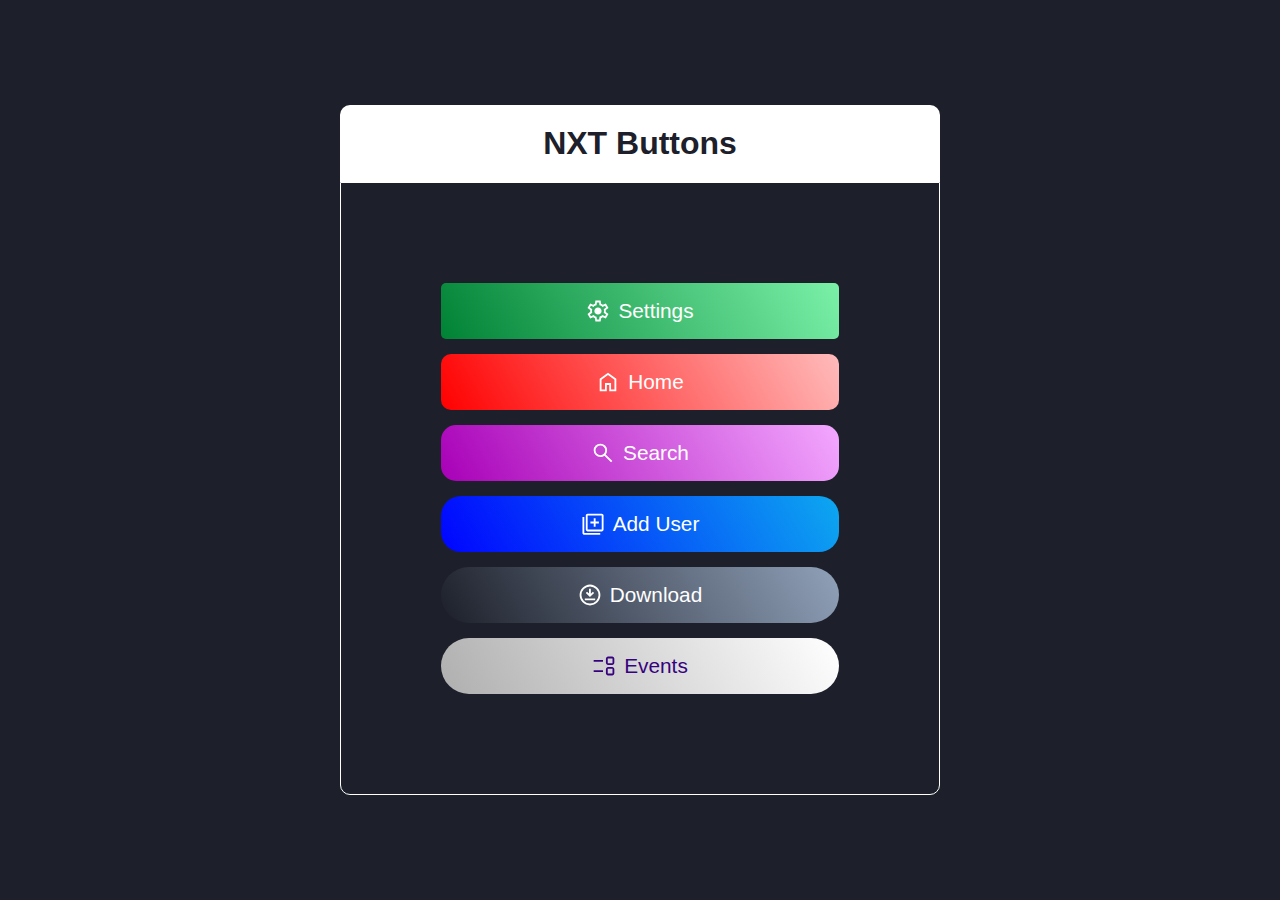
<file: button-ripple/index.html>
<!DOCTYPE html>
<html lang="en">

<head>
    <meta charset="UTF-8">
    <meta name="viewport" content="width=device-width, initial-scale=1.0">
    <title>Button Ripple Animation</title>
    <link rel="stylesheet" href="style.css">
</head>

<body>
    <!-- <h1>Button Ripple Animation</h1> -->
    <div class="card">
        <div class="card-header">
            <h1>NXT Buttons</h1>
        </div>
        <div class="card-body">
            <button class="btn btn-success rounded-1">
                <svg xmlns="http://www.w3.org/2000/svg" height="24px" viewBox="0 -960 960 960" width="24px"
                    fill="#FFFFFF">
                    <path
                        d="m377-64-21-130q-16-6-35.31-16.73Q301.38-221.45 287-233l-122 55L61-364l109-81.16q-1-6.77-1.5-17.64-.5-10.87-.5-19.2 0-7.46.5-17.52.5-10.07 1.5-18.48L61-598l104-185 120 55q14-11 34-22.5t37-17.5l21-129h207l20 129q17 6 37.5 17.5T675-728l121-55 104 185-111 79q1 9 2 20t1 19q0 8-1 18.5t-1 18.5l109 79-104 186-122-55q-14 11-33 22.5T605-194L584-64H377Zm59-73h88.21l14.04-113q33.75-8 63.66-25.08 29.92-17.09 55.27-41.92L762-271l40-72-93-69q4-16.64 7-33.96 3-17.33 3-35.19 0-17.85-2.5-34.35T710-550l92-68-39-72-106 45q-23-26-53.07-44.29-30.08-18.3-66.33-23.71L525-824h-90l-13 111q-36 8-66.5 25.5T302-645l-103.72-45L157-618l93 69q-4 18-6.5 34.5t-2.5 32.98q0 16.52 2.5 33.52 2.5 17 6.5 36l-93 69 41 72 105-46q26 26 56 43t63 25l14 112Zm43-200q59.8 0 101.9-42.06 42.1-42.06 42.1-101.8 0-59.74-42.1-101.94Q538.8-625 479-625q-60 0-102 42.06t-42 101.8q0 59.74 42 101.94Q419-337 479-337Zm1-144Z" />
                </svg>
                Settings
            </button>
            <button class="btn btn-danger rounded-2">
                <svg xmlns="http://www.w3.org/2000/svg" height="24px" viewBox="0 -960 960 960" width="24px"
                    fill="#FFFFFF">
                    <path
                        d="M221-180h138v-257h243v257h137v-389L480-763 221-569.33V-180Zm-73 73v-499l332-248 332 248v499H529v-257h-97v257H148Zm332-365Z" />
                </svg>
                Home
            </button>
            <button class="btn btn-fuchsia rounded-3">
                <svg xmlns="http://www.w3.org/2000/svg" height="24px" viewBox="0 -960 960 960" width="24px"
                    fill="#FFFFFF">
                    <path
                        d="M801-108 537-372q-31 26-72.96 40-41.96 14-86.6 14-114.6 0-192.52-78Q107-474 107-586t78-190q78-78 190-78t190 78q78 78 78 190.15 0 43.85-13.5 84.35Q616-461 588-425l266 264-53 53ZM375.5-391q81.75 0 138.13-56.79Q570-504.58 570-586q0-81.42-56.29-138.21Q457.43-781 375.59-781q-82.67 0-139.13 56.79Q180-667.42 180-586q0 81.42 56.46 138.21Q292.92-391 375.5-391Z" />
                </svg>
                Search
            </button>
            <button class="btn btn-primary rounded-4">
                <svg xmlns="http://www.w3.org/2000/svg" height="24px" viewBox="0 -960 960 960" width="24px"
                    fill="#FFFFFF">
                    <path
                        d="M510-371h73v-133h133v-73H583v-133h-73v133H377v73h133v133ZM265-185q-29.36 0-51.18-22.14Q192-229.27 192-258v-564q0-28.72 21.82-50.86T265-895h564q28.72 0 50.86 22.14T902-822v564q0 28.73-22.14 50.86Q857.72-185 829-185H265Zm0-73h564v-564H265v564ZM132-52q-29.36 0-51.18-22.14T59-125v-637h73v637h637v73H132Zm133-770v564-564Z" />
                </svg>
                Add User
            </button>
            <button class="btn btn-dark rounded-5">
                <svg xmlns="http://www.w3.org/2000/svg" height="24px" viewBox="0 -960 960 960" width="24px"
                    fill="#FFFFFF">
                    <path
                        d="M272-272h416v-73H272v73Zm205-125 168-167-51-51-80 80v-196h-73v195l-79-79-51 51 166 167Zm2.54 333q-85.18 0-161.02-33.02t-132.16-89.34q-56.32-56.32-89.34-132.29T64-480q0-86.27 33.08-162.15 33.08-75.88 89.68-132.47 56.61-56.59 132.22-88.99Q394.59-896 479.56-896q86.33 0 162.51 32.39 76.18 32.4 132.56 89Q831-718 863.5-641.96q32.5 76.04 32.5 162.5 0 85.46-32.39 160.8-32.4 75.34-88.99 131.92Q718.03-130.16 642-97.08 565.98-64 479.54-64Zm.46-73q142.51 0 242.76-100.74Q823-338.49 823-480q0-142.51-100.24-242.76Q622.51-823 480-823q-141.51 0-242.26 100.24Q137-622.51 137-480q0 141.51 100.74 242.26Q338.49-137 480-137Zm0-343Z" />
                </svg>
                Download
            </button>
            <button class="btn btn-light rounded-5">
                <svg xmlns="http://www.w3.org/2000/svg" height="24px" viewBox="0 -960 960 960" width="24px"
                    fill="#37027E">
                    <path
                        d="M644-104q-35.89 0-61.44-25.56Q557-155.11 557-191v-163q0-35.47 25.56-60.74Q608.11-440 644-440h163q35.47 0 60.74 25.26Q893-389.47 893-354v163q0 35.89-25.26 61.44Q842.47-104 807-104H644Zm-14-73h190v-190H630v190ZM67-236v-73h373v73H67Zm577-284q-35.89 0-61.44-25.56Q557-571.11 557-607v-163q0-35.47 25.56-60.74Q608.11-856 644-856h163q35.47 0 60.74 25.26Q893-805.47 893-770v163q0 35.89-25.26 61.44Q842.47-520 807-520H644Zm-14-73h190v-190H630v190ZM67-652v-73h373v73H67Zm658 380Zm0-416Z" />
                </svg>
                Events
            </button>
        </div>
    </div>
</body>

<script src="script.js"></script>

</html>
</file>
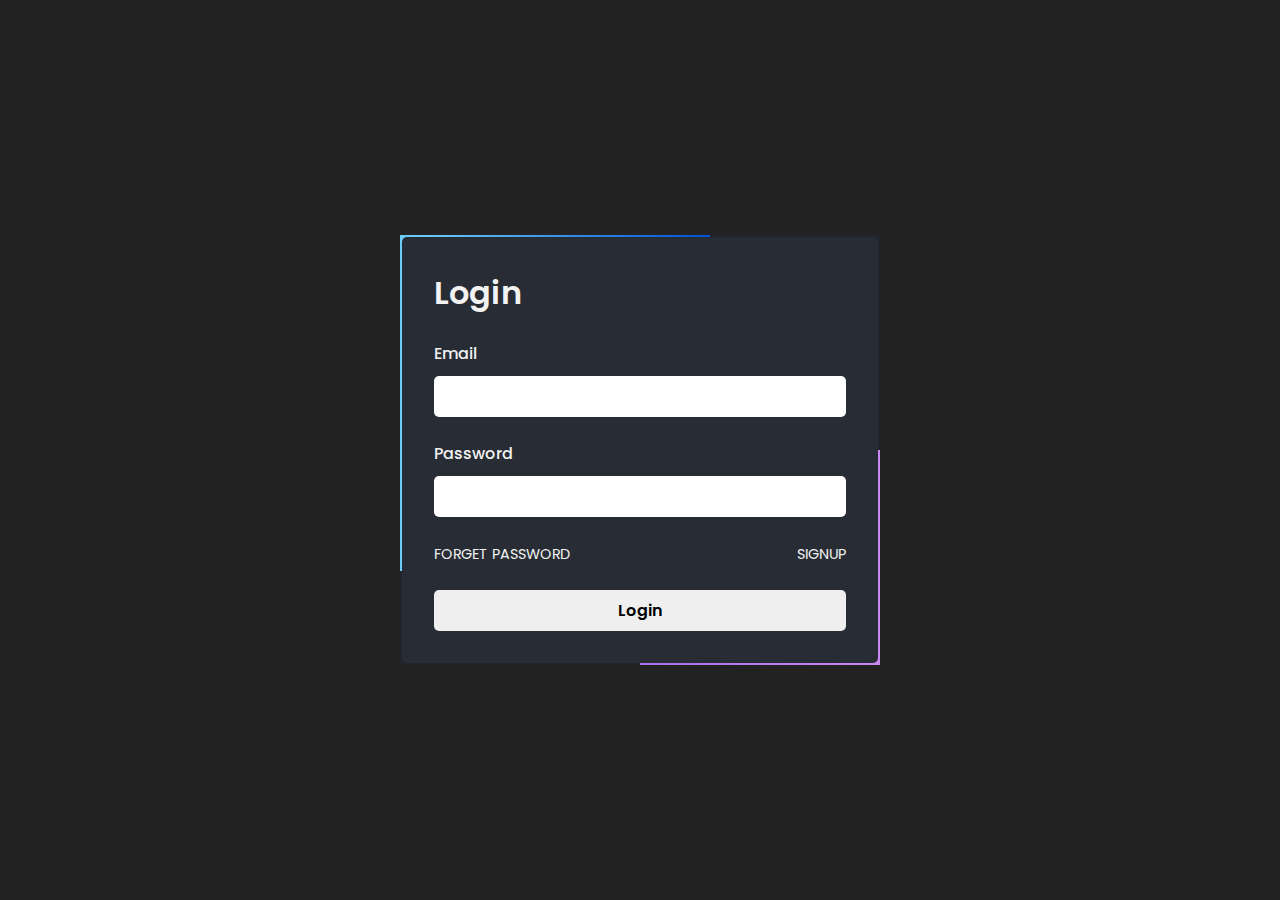
<file: login-form-neon-edge/index.html>
<!DOCTYPE html>
<html lang="en">

<head>
    <meta charset="UTF-8">
    <meta name="viewport" content="width=device-width, initial-scale=1.0">
    <title>Login form neon edge</title>
    <link rel="stylesheet" href="style.css">
</head>

<body>
    <div class="form-bg">
        <form class="form" autocomplete="off">
            <div class="form-title">
                <h1>login</h1>
            </div>
            <div class="form-field">
                <label for="email" class="form-label">email</label>
                <input type="text" id="email" class="form-input" />
            </div>
            <div class="form-field">
                <label for="password" class="form-label">password</label>
                <input type="password" id="password" class="form-input" />
            </div>
            <div class="form-links">
                <div class="form-link">
                    <a href="#">forget password</a>
                </div>
                <div class="form-link">
                    <a href="#">Signup</a>
                </div>
            </div>
            <button type="submit" class="form-btn">login</button>
        </form>
    </div>
</body>

</html>
</file>
<file: button-ripple/style.css>
* {
    padding: 0;
    margin: 0;
    box-sizing: border-box;
    font-family: "poppins", sans-serif;
}

body {
    display: flex;
    align-items: center;
    justify-content: center;
    height: 100vh;
    background-color: #1D202A;
}

.card{
    width: 600px;
}

.card-header{
    padding: 20px;
    background-color: #fff;
    color: #1D202A;
    text-align: center;
    border-radius: 10px 10px 0px 0px;
    border: none;
}
.card-body {
    display: flex;
    flex-direction: column;
    gap: 15px;
    padding: 100px;
    border: 1px solid #fff;
    border-radius: 0px 0px 10px 10px;
}

.btn {
    padding: 1rem 4rem;
    font-size: 1.3rem;
    display: inline-flex;
    align-items: center;
    justify-content: center;
    gap: .5rem;
    border: none;
    cursor: pointer;
    position: relative;
    overflow: hidden;
    --ripple-color: rgba(255, 255, 255, 0.55);
}
.btn:hover{
    /* font-size: 1.32rem; */
    font-weight: 600;
}

.btn-success {
    --ripple-color: rgba(177, 251, 176, 0.55);
    background: linear-gradient(60deg, #008235, #7BF1A8);
    color: white;
}

.btn-primary {
    --ripple-color: rgba(176, 230, 251, 0.55);
    background: linear-gradient(60deg, #0004ff, #0da8f0);
    color: white;
}

.btn-dark {
    --ripple-color: rgb(255, 255, 255);
    background: linear-gradient(60deg, #1D202A, #90A1B9);
    color: white;
}

.btn-light {
    --ripple-color: rgba(152, 78, 248, 0.87);
    background: linear-gradient(60deg, #afafaf, #ffffff);
    color: rgb(55, 2, 126);
}

.btn-danger {
    --ripple-color: rgba(253, 235, 235, 0.767);
    background: linear-gradient(60deg, #ff0000, #ffbbbb);
    color: white;
}

.btn-fuchsia {
    --ripple-color: rgba(237, 174, 253, 0.55);
    background: linear-gradient(60deg, #A800B7, #F3A8FF);
    color: white;
}

.ripple {
    display: block;
    position: absolute;
    width: 400px;
    height: 400px;
    border-radius: 50%;
    background: var(--ripple-color);
    transform: translate(-50%, -50%);
    pointer-events: none;
    animation: animation 400ms linear;
    mix-blend-mode: overlay;
}

.rounded-1 {
    border-radius: 5px;
}
.rounded-2 {
    border-radius: 10px;
}
.rounded-3 {
    border-radius: 15px;
}
.rounded-4 {
    border-radius: 20px;
}
.rounded-5 {
    border-radius: 30px;
}

@keyframes animation {
    from {
        width: 0;
        height: 0;
        opacity: 0.5;
    }

    to {
        width: 400px;
        height: 400px;
        opacity: 0;
    }
}
</file>
<file: login-form-neon-edge/style.css>
@import url('https://fonts.googleapis.com/css2?family=JetBrains+Mono:ital,wght@0,100..800;1,100..800&family=Poppins:ital,wght@0,100;0,200;0,300;0,400;0,500;0,600;0,700;0,800;0,900;1,100;1,200;1,300;1,400;1,500;1,600;1,700;1,800;1,900&family=Roboto+Condensed:ital,wght@0,100..900;1,100..900&family=Source+Code+Pro:ital,wght@0,200..900;1,200..900&display=swap');

:root {
    /* ============= COLORS ============= */
    --black-82: #222222;
    --black-8\5: #282c34;
    --black-8\6: #21252b;
    --white-100: #ffffff;
    --white-92: #f2f2f2;

    /* ============= GRADIENT COLORS ============= */
    --gradient-1: linear-gradient(to right, #9cecfb, #65c7f7, #0052d4);
    --gradient-2: linear-gradient(to right, #a770ef, #cf8bf3, #fdb99b);

    /* ============= PADDING ============= */
    --padding-1: 1rem;
    --padding-2: 2rem;

    /* ============= BORDER RADIUS ============= */
    --border-5: 5px;

    /* ============= FONT FAMILY ============= */
    --font-family-poppins: "poppins", sans-serif;

    /* ============= FONT SIZE ============= */
    --font-size-1: 1rem;

    /* ============= FONT WEIGHT ============= */
    --font-regular: 400;
    --font-medium: 500;
    --font-semi-bold: 600;
    --font-bold: 800;

    /* ============= BUTTON ============= */
    --line-height-2: 2px;
    --line-height-4: 4px;
    --line-height-6: 6px;
    --line-color-blue: #65c7f7;
    --line-color-green: #65f791;
    --line-color-tomato: #ff6161;
    --line-color-gold: #f7c965;
    --line-start-left: left;
    --line-start-right: right;
    --line-start-center: center;
    --line-animation-200ms: 200ms;
    --line-animation-350ms: 350ms;
    --line-animation-500ms: 500ms;
    --line-animation-700ms: 700ms;
    --line-animation-900ms: 900ms;
}

* {
    padding: 0;
    margin: 0;
    box-sizing: border-box;
    font-family: var(--font-family-poppins);
}

body {
    display: flex;
    justify-content: center;
    align-items: center;
    height: 100vh;
    background-color: var(--black-82);
}

.form-bg {
    position: relative;
    background-color: var(--black-8\6);
    padding: calc(var(--padding-1)/10);
    min-width: 260px;
    max-width: 480px;
    width: 100%;
    overflow: hidden;
}


.form-bg::before {
    content: "";
    position: absolute;
    top: -50%;
    left: -50%;
    width: 550px;
    height: 550px;
    background: var(--gradient-1);
    transform-origin: bottom right;
    z-index: 1;
    animation: rotate 8s infinite linear;
}
.form-bg::after {
    content: "";
    position: absolute;
    left: 50%;
    top: 50%;
    width: 550px;
    height: 550px;
    background: var(--gradient-2);
    z-index: 1;
    transform-origin:top left ;
    animation: rotate 8s infinite linear ;
}

@keyframes rotate {
    from {
        transform: rotate(0deg);
    }

    to {
        transform: rotate(360deg);
    }
}

.form {
    display: flex;
    flex-direction: column;
    justify-content: center;
    row-gap: calc(var(--padding-1) * 1.5);
    position: relative;
    padding: var(--padding-2);
    background-color: var(--black-8\5);
    width: 100%;
    border-radius: var(--border-5);
    z-index: 10;
}

.form-title h1 {
    text-transform: capitalize;
    font-weight: var(--font-semi-bold);
    color: var(--white-92);
}

.form .form-field {
    display: flex;
    flex-direction: column;
    row-gap: 10px;
}

.form-label {
    text-transform: capitalize;
    color: var(--white-92);
    font-size: var(--font-size-1);
    font-weight: var(--font-medium);
}

.form-input {
    border: none;
    outline: none;
    padding: calc(var(--padding-1)/2);
    border-radius: var(--border-5);
    background-color: var(--white-100);
    font-size: var(--font-size-1);
}

.form-links {
    display: flex;
    flex-direction: row;
    justify-content: space-between;
    align-items: center;
}

.form-link a {
    position: relative;
    text-decoration: none;
    text-transform: uppercase;
    color: var(--white-92);
    cursor: pointer;
    font-size: calc(var(--font-size-1)*0.9);
    font-weight: var(--font-regular);

}

.form-link a:hover {
    color: #65c7f7;
}

.form-btn {
    border: none;
    outline: none;
    position: relative;
    width: 100%;
    display: flex;
    justify-content: center;
    align-items: center;
    gap: 5px;
    padding: calc(var(--padding-1)/2);
    border-radius: var(--border-5);
    cursor: pointer;
    font-size: var(--font-size-1);
    text-transform: capitalize;
    font-weight: var(--font-semi-bold);
}

.form-btn::before {
    content: "";
    position: absolute;
    border-radius: var(--border-5);
    width: calc(100% - (var(--border-5)*2));
    height: var(--line-height-2);
    left: calc((var(--border-5)));
    bottom: calc((var(--line-height-2)*-1));
    background-color: var(--line-color-blue);

    transform: scaleX(0);
    transform-origin: var(--line-start-right);
    transition: transform var(--line-animation-700ms) ease-in-out;
}

.form-btn::after {
    content: "";
    position: absolute;
    border-radius: var(--border-5);
    width: calc(100% - (var(--border-5)*2));
    height: var(--line-height-2);
    left: calc((var(--border-5)));
    top: calc((var(--line-height-2)*-1));
    background-color: var(--line-color-blue);

    transform: scaleX(0);
    transform-origin: var(--line-start-left);
    transition: transform var(--line-animation-700ms) ease-in-out;
}

.form-btn:hover::before {
    transform: scaleX(1);
}

.form-btn:hover::after {
    transform: scaleX(1);
}
</file>
